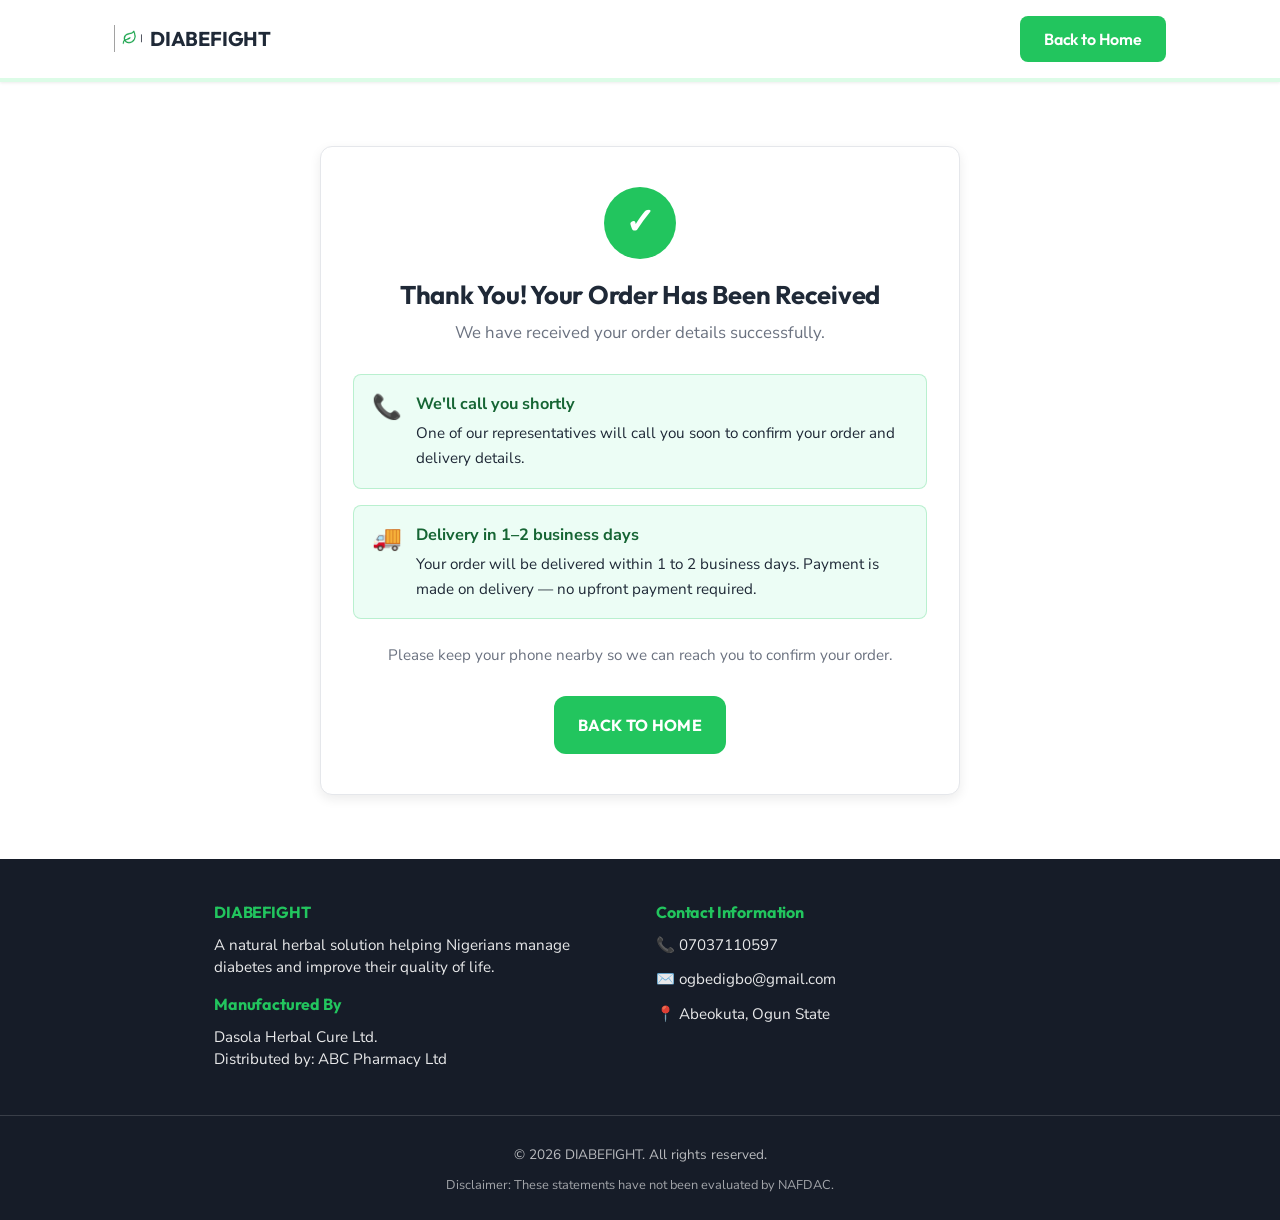
<file: thank-you.html>
<!DOCTYPE html>
<html lang="en">
<head>
  <meta charset="UTF-8">
  <meta name="viewport" content="width=device-width, initial-scale=1.0">
  <title>Thank You – Order Received | DIABEFIGHT</title>
  <meta name="robots" content="noindex">
  <link rel="stylesheet" href="styles.css">
  <link rel="preconnect" href="https://fonts.googleapis.com">
  <link rel="preconnect" href="https://fonts.gstatic.com" crossorigin>
  <link href="https://fonts.googleapis.com/css2?family=Nunito+Sans:ital,wght@0,400;0,500;0,600;0,700;0,800;1,400&family=Outfit:wght@400;500;600;700;800&display=swap" rel="stylesheet">
  <!-- Meta Pixel Code -->
  <script>
    !function(f,b,e,v,n,t,s)
    {if(f.fbq)return;n=f.fbq=function(){n.callMethod?
    n.callMethod.apply(n,arguments):n.queue.push(arguments)};
    if(!f._fbq)f._fbq=n;n.push=n;n.loaded=!0;n.version='2.0';
    n.queue=[];t=b.createElement(e);t.async=!0;
    t.src=v;s=b.getElementsByTagName(e)[0];
    s.parentNode.insertBefore(t,s)}(window, document,'script',
    'https://connect.facebook.net/en_US/fbevents.js');
    fbq('init', '2209519463137468');
    fbq('track', 'PageView');
  </script>
  <noscript><img height="1" width="1" style="display:none"
  src="https://www.facebook.com/tr?id=2209519463137468&ev=PageView&noscript=1"
  /></noscript>
  <!-- End Meta Pixel Code -->
</head>
<body>
  <!-- Header -->
  <header class="site-header">
    <div class="header-inner">
      <a href="index.html" class="logo">
        <img class="logo-icon" src="images/logo-leaf.png" alt="" width="28" height="28" decoding="async">
        <span class="logo-text">DIABEFIGHT</span>
      </a>
      <a href="index.html" class="btn btn-order">Back to Home</a>
    </div>
    <div class="header-sep"></div>
  </header>

  <main>
    <section class="section">
      <div class="container">
        <div class="thankyou-card">
          <div class="thankyou-icon" aria-hidden="true">✓</div>
          <h1 class="thankyou-title">Thank You! Your Order Has Been Received</h1>
          <p class="thankyou-lead">We have received your order details successfully.</p>

          <div class="thankyou-steps">
            <div class="thankyou-step">
              <span class="thankyou-step-icon" aria-hidden="true">📞</span>
              <div class="thankyou-step-text">
                <strong>We'll call you shortly</strong>
                <span>One of our representatives will call you soon to confirm your order and delivery details.</span>
              </div>
            </div>
            <div class="thankyou-step">
              <span class="thankyou-step-icon" aria-hidden="true">🚚</span>
              <div class="thankyou-step-text">
                <strong>Delivery in 1–2 business days</strong>
                <span>Your order will be delivered within 1 to 2 business days. Payment is made on delivery — no upfront payment required.</span>
              </div>
            </div>
          </div>

          <p class="thankyou-note">Please keep your phone nearby so we can reach you to confirm your order.</p>

          <a href="index.html" class="btn btn-submit thankyou-btn">Back to Home</a>
        </div>
      </div>
    </section>
  </main>

  <!-- Footer -->
  <footer class="site-footer">
    <div class="container footer-grid">
      <div class="footer-col">
        <h4>DIABEFIGHT</h4>
        <p>A natural herbal solution helping Nigerians manage diabetes and improve their quality of life.</p>
        <h4>Manufactured By</h4>
        <p>Dasola Herbal Cure Ltd.<br>Distributed by: ABC Pharmacy Ltd</p>
      </div>
      <div class="footer-col">
        <h4>Contact Information</h4>
        <p>📞 07037110597</p>
        <p>✉️ ogbedigbo@gmail.com</p>
        <p>📍 Abeokuta, Ogun State</p>
      </div>
    </div>
    <div class="footer-bottom">
      <p>© 2026 DIABEFIGHT. All rights reserved.</p>
      <p class="disclaimer">Disclaimer: These statements have not been evaluated by NAFDAC.</p>
    </div>
  </footer>
</body>
</html>
</file>
<file: styles.css>
/* ===== Variables ===== */
:root {
  --green: #22c55e;
  --green-dark: #16a34a;
  --green-light: #dcfce7;
  --green-pale: #f0fdf4;
  --red: #dc2626;
  --red-dark: #b91c1c;
  --text: #1f2937;
  --text-muted: #6b7280;
  --white: #ffffff;
  --border: #e5e7eb;
  --shadow: 0 1px 3px rgba(0,0,0,0.08);
  --shadow-md: 0 4px 12px rgba(0,0,0,0.08);
  --radius: 12px;
  --radius-sm: 8px;
  --font-body: 'Nunito Sans', -apple-system, BlinkMacSystemFont, 'Segoe UI', sans-serif;
  --font-heading: 'Outfit', 'Nunito Sans', sans-serif;
  --font: var(--font-body);
}

/* ===== Reset & Base ===== */
*, *::before, *::after { box-sizing: border-box; }
html { scroll-behavior: smooth; }
body {
  margin: 0;
  font-family: var(--font-body);
  font-size: 16px;
  line-height: 1.65;
  color: var(--text);
  background: var(--white);
}

h1, h2, h3, h4,
.section-title,
.hero-headline,
.product-highlight,
.logo-text,
.badge-pill,
.campaign-pill,
.campaign-cta,
.btn,
.testimonial-whatsapp-heading,
.countdown-num,
.info-card h3,
.feature-card h3,
.testimonial-card h4,
.myth-card h4,
.footer-col h4,
.option-price,
.engage-title,
.order-title,
.insights-empathy-headline,
.insights-myth-title {
  font-family: var(--font-heading);
  letter-spacing: -0.01em;
}

/* ===== Campaign banner ===== */
.campaign-banner {
  background: #0f172a;
  color: rgba(255,255,255,0.92);
}
.campaign-banner-inner {
  max-width: 1100px;
  margin: 0 auto;
  padding: 0.6rem 1.5rem;
  display: flex;
  align-items: center;
  justify-content: space-between;
  gap: 1rem;
  flex-wrap: wrap;
}
.campaign-left {
  display: flex;
  align-items: center;
  gap: 0.75rem;
  flex-wrap: wrap;
}
.campaign-pill {
  display: inline-flex;
  padding: 0.25rem 0.6rem;
  border-radius: 999px;
  background: rgba(34, 197, 94, 0.18);
  border: 1px solid rgba(34, 197, 94, 0.35);
  color: #86efac;
  font-weight: 700;
  letter-spacing: 0.02em;
  font-size: 0.75rem;
}
.campaign-text {
  font-size: 0.9rem;
  color: rgba(255,255,255,0.82);
}
.campaign-right {
  display: flex;
  align-items: center;
  gap: 0.75rem;
}
.campaign-countdown {
  font-weight: 600;
  font-size: 0.9rem;
  color: rgba(255,255,255,0.92);
}
.campaign-cta {
  display: inline-flex;
  align-items: center;
  justify-content: center;
  padding: 0.4rem 0.85rem;
  border-radius: 999px;
  background: var(--green);
  color: var(--white);
  text-decoration: none;
  font-weight: 700;
  font-size: 0.85rem;
  box-shadow: var(--shadow);
}
.campaign-cta:hover { background: var(--green-dark); }

/* ===== Header ===== */
.site-header {
  position: sticky;
  top: 0;
  z-index: 100;
  background: var(--white);
  box-shadow: var(--shadow);
}
.header-inner {
  max-width: 1100px;
  margin: 0 auto;
  padding: 1rem 1.5rem;
  display: flex;
  align-items: center;
  justify-content: space-between;
}
.logo {
  display: flex;
  align-items: center;
  gap: 0.5rem;
  text-decoration: none;
  color: var(--text);
  font-weight: 700;
  font-size: 1.25rem;
}
.logo-icon {
  width: 28px;
  height: 28px;
  flex-shrink: 0;
  display: block;
  object-fit: contain;
}
.btn-order {
  display: inline-block;
  padding: 0.6rem 1.5rem;
  background: var(--green);
  color: var(--white) !important;
  font-weight: 600;
  text-decoration: none;
  border-radius: var(--radius-sm);
  border: none;
  cursor: pointer;
  transition: background 0.2s;
}
.btn-order:hover { background: var(--green-dark); }
.header-sep {
  height: 4px;
  background: var(--green-light);
}

/* ===== Container ===== */
.container {
  max-width: 900px;
  margin: 0 auto;
  padding: 0 1.5rem;
}

/* ===== Hero ===== */
.hero {
  padding: 2.5rem 0;
  /* Match the mint background in the product image so the edges blend in */
  background: linear-gradient(
    180deg,
    rgba(216, 246, 222, 0.98) 0%,
    rgba(240, 253, 244, 1) 100%
  );
}
.hero-badge {
  position: relative;
  overflow: hidden; /* hide any rectangular edges from the PNG background */
}
/* Two-column hero: copy left, product image right (visible, height-capped to headline block) */
.hero-badge .container.hero-layout {
  max-width: min(1040px, 100%);
  display: grid;
  grid-template-columns: minmax(0, 1fr) minmax(220px, 46%);
  gap: 1.25rem 1.5rem;
  align-items: center;
}
.hero-copy {
  min-width: 0;
}
.hero-visual {
  display: flex;
  align-items: flex-start;
  justify-content: flex-end;
  min-width: 0;
  /* Lock image container height to keep it proportional to the headline block */
  overflow: hidden;
  /* Cap image height ≈ badge + 4 headline lines (matches clamp font size) */
  --hero-headline-size: clamp(1.5rem, 4vw, 2.25rem);
  --hero-text-cap: calc(3.25rem + 4 * 1.3 * var(--hero-headline-size));
  /* Give a little extra room so the jar/capsules don't get clipped */
  height: calc(var(--hero-text-cap) + 1.75rem);
}
.hero-visual img {
  width: 126%;
  height: 100%;
  max-width: none;
  max-height: none;
  object-fit: cover; /* crop the image background rectangle edges */
  object-position: right center;
  display: block;
  filter: none;
  transform: translateX(2%) scale(1.06);
}
.hero-badge .badge-pill {
  display: inline-block;
  padding: 0.4rem 1rem;
  background: var(--green-light);
  color: var(--green-dark);
  font-size: 0.8rem;
  font-weight: 600;
  text-transform: uppercase;
  letter-spacing: 0.02em;
  border-radius: 999px;
  margin-bottom: 1.5rem;
  border: 1px solid rgba(34, 197, 94, 0.3);
  box-shadow: var(--shadow);
}
.hero-headline {
  margin: 0;
  font-size: clamp(1.5rem, 4vw, 2.25rem);
  font-weight: 700;
  line-height: 1.3;
}
.hero-headline .dark { color: var(--text); }
.hero-headline .accent { color: var(--green); }
.hero-support {
  margin: 1rem 0 0;
  color: var(--text);
  max-width: 44ch;
  font-weight: 650;
  font-size: 1.05rem;
  line-height: 1.55;
}
.hero-support-strong {
  color: var(--text);
  font-weight: 800;
}
.hero-support-highlight {
  display: inline-flex;
  padding: 0.15rem 0.5rem;
  border-radius: 999px;
  background: rgba(34, 197, 94, 0.14);
  border: 1px solid rgba(34, 197, 94, 0.25);
  color: var(--green-dark);
  font-weight: 850;
  letter-spacing: 0.01em;
}

/* ===== CTA Strip ===== */
.cta-strip {
  padding: 1.5rem 0;
  background: var(--white);
}
.btn-hero {
  display: block;
  width: 100%;
  max-width: 600px;
  margin: 0 auto;
  padding: 1rem 1.5rem;
  background: var(--red);
  color: var(--white) !important;
  font-weight: 700;
  font-size: 1rem;
  text-align: center;
  text-decoration: none;
  text-transform: uppercase;
  letter-spacing: 0.02em;
  border-radius: var(--radius);
  border: none;
  cursor: pointer;
  transition: background 0.2s;
}
.btn-hero:hover { background: var(--red-dark); }
.btn-hero-alt { max-width: 100%; }

/* ===== Sections ===== */
.section {
  padding: 3rem 0;
  background: var(--white);
}
.section-alt {
  background: var(--green-pale);
}
.section-title {
  margin: 0 0 0.75rem;
  font-size: clamp(1.5rem, 3vw, 2rem);
  font-weight: 700;
  color: var(--text);
}
.section-title .accent { color: var(--green); }
.section-intro {
  margin: 0 0 1rem;
  color: var(--text);
  font-size: 1.02rem;
  font-weight: 650;
}
.section-intro-strong {
  color: var(--text);
  font-weight: 800;
}
.section-sub {
  margin: 0 0 2rem;
  color: var(--text-muted);
  text-align: center;
  font-size: 1rem;
}
.section-note {
  margin: 0 0 2rem;
  color: var(--text-muted);
  font-size: 0.9rem;
  text-align: center;
}
.cta-center {
  margin-top: 1.5rem;
}
.cta-left {
  margin-top: 1.5rem;
}

/* ===== Informational section ===== */
.info-grid {
  display: grid;
  grid-template-columns: repeat(auto-fit, minmax(260px, 1fr));
  gap: 1.25rem;
  margin-top: 1.5rem;
}
.info-card {
  background: var(--white);
  border: 1px solid var(--border);
  border-radius: var(--radius);
  box-shadow: var(--shadow);
  padding: 1.25rem;
}
.info-card h3 {
  margin: 0 0 0.75rem;
  font-size: 1.05rem;
  font-weight: 800;
}
.checklist {
  margin: 0;
  padding-left: 1.25rem;
  color: var(--text-muted);
}
.checklist li { margin: 0.35rem 0; }
.info-note {
  margin: 0.75rem 0 0;
  color: var(--text-muted);
  font-size: 0.92rem;
}

/* ===== Pack section ===== */
.pack-layout {
  margin-top: 1.5rem;
  display: grid;
  grid-template-columns: minmax(0, 1fr) minmax(220px, 40%);
  gap: 1.5rem;
  align-items: center;
}
.pack-points {
  background: var(--green-pale);
  border: 1px solid rgba(34, 197, 94, 0.18);
  border-radius: var(--radius);
  padding: 1rem 1.1rem;
}
.pack-point {
  display: flex;
  gap: 0.5rem;
  align-items: flex-start;
  padding: 0.4rem 0;
  color: var(--text);
}
.pack-point .dot {
  display: inline-flex;
  width: 22px;
  height: 22px;
  border-radius: 50%;
  align-items: center;
  justify-content: center;
  background: rgba(34, 197, 94, 0.16);
  color: var(--green-dark);
  font-weight: 900;
  flex-shrink: 0;
}
.trust-strip {
  margin-top: 1rem;
  display: grid;
  grid-template-columns: repeat(3, minmax(0, 1fr));
  gap: 0.75rem;
}
.trust-item {
  background: var(--white);
  border: 1px solid var(--border);
  border-radius: var(--radius-sm);
  padding: 0.75rem 0.8rem;
  font-weight: 700;
  font-size: 0.92rem;
  color: var(--text);
  display: flex;
  align-items: center;
  gap: 0.5rem;
}
.pack-visual img {
  width: 100%;
  height: auto;
  border-radius: var(--radius);
  box-shadow: var(--shadow-md);
  border: 1px solid rgba(0,0,0,0.06);
  background: var(--green-pale);
}
.text-center { text-align: center; }
.product-highlight {
  margin: 0.25rem 0;
  font-size: clamp(1.25rem, 2.5vw, 1.75rem);
  font-weight: 700;
  color: var(--green);
  letter-spacing: 0.02em;
}
.sub-highlight {
  margin: 0 0 1.5rem;
  font-size: 1.1rem;
  font-weight: 600;
  color: var(--red);
}

/* ===== Quote ===== */
.quote-block {
  margin: 1rem 0 0;
  padding-left: 1rem;
  border-left: 4px solid var(--green);
  color: var(--text);
  background: rgba(34, 197, 94, 0.08);
  border-radius: 10px;
  padding: 1rem 1rem 1rem 1.25rem;
  font-style: normal;
  box-shadow: var(--shadow);
}
.quote-block p {
  margin: 0.35rem 0;
  font-weight: 750;
  color: var(--text);
}
.quote-mark {
  color: var(--green-dark);
  font-weight: 900;
}

/* ===== Feature Grid ===== */
.feature-grid {
  display: grid;
  gap: 1.25rem;
  margin-top: 2rem;
}
.feature-grid-4 { grid-template-columns: repeat(auto-fit, minmax(200px, 1fr)); }
.feature-grid-2 { grid-template-columns: repeat(auto-fit, minmax(260px, 1fr)); }
.feature-card {
  padding: 1.5rem;
  background: var(--green-light);
  border-radius: var(--radius);
  box-shadow: var(--shadow);
  border: 1px solid rgba(34, 197, 94, 0.2);
}
.feature-card-white {
  background: var(--white);
  border: 1px solid var(--border);
}
.feature-icon {
  display: inline-flex;
  align-items: center;
  justify-content: center;
  width: 48px;
  height: 48px;
  margin-bottom: 0.75rem;
  font-size: 1.5rem;
  background: var(--green-light);
  color: var(--green);
  border-radius: 50%;
  border: 2px solid var(--green);
}
.feature-card-white .feature-icon {
  background: var(--green-pale);
}
.feature-card h3 {
  margin: 0 0 0.5rem;
  font-size: 1.1rem;
  font-weight: 700;
  color: var(--text);
}
.feature-card p {
  margin: 0;
  font-size: 0.98rem;
  color: var(--text);
  font-weight: 700;
}

/* ===== Testimonials ===== */
.testimonial-banner-wrap {
  position: relative;
  margin: 0 0 1.75rem;
  border-radius: var(--radius);
  overflow: hidden;
  box-shadow: var(--shadow-md);
  border: 1px solid var(--border);
  background: var(--white);
}
.testimonial-banner-wrap img {
  width: 100%;
  height: auto;
  display: block;
}
/* Clickable overlay positioned over the "ORDER NOW" graphic painted into the banner */
.testimonial-banner-order {
  position: absolute;
  left: 71.5%;
  top: 87.5%;
  width: 18.5%;
  height: 9.5%;
  border-radius: 999px;
  z-index: 2;
  cursor: pointer;
  -webkit-tap-highlight-color: transparent;
}
.testimonial-banner-order:focus-visible {
  outline: 3px solid var(--white);
  outline-offset: 2px;
}
.visually-hidden {
  position: absolute;
  width: 1px;
  height: 1px;
  padding: 0;
  margin: -1px;
  overflow: hidden;
  clip: rect(0, 0, 0, 0);
  white-space: nowrap;
  border: 0;
}
.testimonial-grid {
  display: grid;
  grid-template-columns: repeat(auto-fit, minmax(280px, 1fr));
  gap: 1.5rem;
  margin-top: 0;
}
.testimonial-card {
  padding: 1.5rem;
  background: var(--white);
  border-radius: var(--radius);
  box-shadow: var(--shadow-md);
  border: 1px solid var(--border);
}
.testimonial-avatar {
  width: 80px;
  height: 80px;
  margin-bottom: 0.75rem;
  border: 2px solid var(--green);
  border-radius: 50%;
  overflow: hidden;
  flex-shrink: 0;
  background: var(--green-light);
}
.testimonial-avatar img {
  width: 100%;
  height: 100%;
  object-fit: cover;
  object-position: center top;
  display: block;
}
.testimonial-card h4 {
  margin: 0 0 0.25rem;
  font-size: 1rem;
  font-weight: 700;
  color: var(--text);
}
.testimonial-card .location {
  margin: 0 0 0.5rem;
  font-size: 0.875rem;
  color: var(--text-muted);
}
.stars {
  color: #eab308;
  font-size: 1rem;
  letter-spacing: 0.1em;
  margin-bottom: 0.75rem;
}
.testimonial-card blockquote {
  margin: 0;
  font-size: 0.95rem;
  color: var(--text-muted);
  font-style: italic;
  line-height: 1.5;
}

.testimonial-whatsapp-row {
  margin-top: 2.5rem;
  padding-top: 2rem;
  border-top: 1px solid rgba(34, 197, 94, 0.22);
}
.testimonial-whatsapp-heading {
  text-align: center;
  font-size: 1.15rem;
  font-weight: 700;
  color: var(--text);
  margin: 0 0 1.25rem;
}
.testimonial-whatsapp-hint {
  text-align: center;
  font-size: 0.9rem;
  color: var(--text-muted);
  margin: -0.5rem 0 1.25rem;
}
.testimonial-whatsapp-grid {
  display: grid;
  grid-template-columns: repeat(2, minmax(0, 1fr));
  gap: 1.5rem;
  align-items: start;
  justify-items: stretch;
}
@media (max-width: 640px) {
  .testimonial-whatsapp-grid {
    grid-template-columns: 1fr;
  }
}
.testimonial-whatsapp-card {
  margin: 0;
  width: 100%;
  border-radius: var(--radius);
  overflow: hidden;
  box-shadow: var(--shadow-md);
  border: 1px solid var(--border);
  background: var(--white);
  transition: box-shadow 0.2s ease;
}
.testimonial-whatsapp-card:hover,
.testimonial-whatsapp-card:focus-within {
  box-shadow: 0 12px 36px rgba(0, 0, 0, 0.14);
}
.testimonial-whatsapp-card img {
  width: 100%;
  height: auto;
  display: block;
}
.testimonial-whatsapp-zoom {
  cursor: zoom-in;
}

.test-results-gallery {
  margin: 0 auto 2.5rem;
  max-width: 1100px;
  text-align: left;
}

/* Full-screen zoom for WhatsApp screenshots */
.whatsapp-lightbox {
  position: relative;
  padding: 0;
  border: none;
  max-width: none;
  max-height: none;
  width: min(96vw, 920px);
  background: var(--white);
  border-radius: var(--radius);
  box-shadow: 0 24px 80px rgba(0, 0, 0, 0.35);
}
.whatsapp-lightbox::backdrop {
  background: rgba(15, 23, 42, 0.82);
  backdrop-filter: blur(2px);
}
.whatsapp-lightbox-inner {
  max-height: min(88vh, 1200px);
  overflow: auto;
  -webkit-overflow-scrolling: touch;
}
.whatsapp-lightbox-inner img {
  display: block;
  width: 100%;
  max-width: none;
  height: auto;
  vertical-align: top;
}
.whatsapp-lightbox-close {
  position: absolute;
  top: 0.5rem;
  right: 0.5rem;
  z-index: 2;
  margin: 0;
  width: 2.5rem;
  height: 2.5rem;
  border: none;
  border-radius: 999px;
  background: rgba(15, 23, 42, 0.75);
  color: #fff;
  font-size: 1.5rem;
  line-height: 1;
  cursor: pointer;
  display: flex;
  align-items: center;
  justify-content: center;
}
.whatsapp-lightbox-close:hover,
.whatsapp-lightbox-close:focus-visible {
  background: rgba(15, 23, 42, 0.95);
  outline: 2px solid var(--green);
  outline-offset: 2px;
}

/* ===== Countdown ===== */
.countdown {
  display: flex;
  flex-wrap: wrap;
  justify-content: center;
  gap: 1rem;
  margin-top: 1.5rem;
}
.countdown-bottom { margin-top: 2rem; }
.countdown-box {
  display: flex;
  flex-direction: column;
  align-items: center;
  min-width: 70px;
  padding: 0.75rem 1rem;
  background: var(--white);
  border: 3px solid var(--red);
  border-radius: var(--radius-sm);
}
.countdown-num {
  font-size: 1.75rem;
  font-weight: 700;
  color: var(--red);
  line-height: 1.2;
}
.countdown-label {
  font-size: 0.75rem;
  font-weight: 600;
  color: var(--text);
  text-transform: uppercase;
  letter-spacing: 0.05em;
}

/* ===== FAQ ===== */
.faq-list {
  margin: 2rem 0;
}
.faq-item {
  margin-bottom: 0.5rem;
  background: var(--green-pale);
  border: 1px solid rgba(34, 197, 94, 0.2);
  border-radius: var(--radius-sm);
  overflow: hidden;
}
.faq-item summary {
  padding: 1rem 1.25rem;
  font-weight: 600;
  color: var(--text);
  cursor: pointer;
  list-style: none;
  display: flex;
  align-items: center;
  justify-content: space-between;
}
.faq-item summary::-webkit-details-marker { display: none; }
.faq-item summary::after {
  content: '▼';
  font-size: 0.75rem;
  color: var(--green);
}
.faq-item[open] summary::after { content: '▲'; }
.faq-item p {
  margin: 0;
  padding: 0 1.25rem 1rem;
  padding-top: 0;
  font-size: 0.95rem;
  color: var(--text-muted);
  line-height: 1.5;
}

/* ===== Order Form ===== */
.order-card {
  margin-top: 2rem;
  padding: 2rem;
  background: var(--white);
  border-radius: var(--radius);
  box-shadow: var(--shadow-md);
  border: 1px solid var(--border);
}
.order-title {
  margin: 0 0 0.25rem;
  font-size: 1.5rem;
  font-weight: 700;
  color: var(--text);
}
.order-sub {
  margin: 0 0 1.5rem;
  font-size: 0.95rem;
  color: var(--text-muted);
}
.order-form label {
  display: block;
  margin-top: 1rem;
  margin-bottom: 0.35rem;
  font-weight: 600;
  font-size: 0.95rem;
  color: var(--text);
}
.order-form .required { color: var(--red); }
.order-form input[type="text"],
.order-form input[type="tel"] {
  width: 100%;
  padding: 0.75rem 1rem;
  font-size: 1rem;
  font-family: var(--font-body);
  border: 1px solid var(--border);
  border-radius: var(--radius-sm);
  background: #f9fafb;
  transition: border-color 0.2s;
}
.order-form input:focus {
  outline: none;
  border-color: var(--green);
  background: var(--white);
}

/* Quantity options */
.quantity-options {
  margin-top: 0.5rem;
}
.quantity-option {
  display: block;
  margin-bottom: 0.75rem;
  padding: 1rem 1.25rem;
  background: var(--white);
  border: 2px solid var(--border);
  border-radius: var(--radius-sm);
  cursor: pointer;
  transition: border-color 0.2s, background 0.2s;
}
.quantity-option:hover { border-color: var(--green-light); }
.quantity-option input { display: none; }
.quantity-option input:checked ~ .option-content { font-weight: 500; }
.quantity-option.selected,
.quantity-option:has(input:checked) {
  border-color: var(--green);
  background: var(--green-pale);
}
.option-content {
  display: flex;
  flex-wrap: wrap;
  align-items: center;
  gap: 0.75rem;
  position: relative;
}
.option-badge {
  position: absolute;
  top: -0.5rem;
  right: 0;
  padding: 0.2rem 0.5rem;
  background: var(--green);
  color: var(--white);
  font-size: 0.7rem;
  font-weight: 700;
  text-transform: uppercase;
  letter-spacing: 0.02em;
  border-radius: 4px;
}
.badge-value { background: var(--green-dark); }
.badge-treatment { background: var(--text); }
.option-icon { font-size: 1.25rem; }
.option-text {
  flex: 1;
  min-width: 140px;
  font-size: 0.95rem;
  color: var(--text);
}
.option-text .save {
  display: block;
  font-size: 0.85rem;
  color: var(--green);
  font-weight: 600;
}
.option-price {
  font-size: 1.25rem;
  font-weight: 700;
  color: var(--green);
}
.option-old {
  display: block;
  font-size: 0.85rem;
  color: var(--text-muted);
  text-decoration: line-through;
}

.submit-block {
  margin-top: 2rem;
  padding-top: 1.5rem;
  border-top: 1px solid var(--border);
}
.btn-submit {
  width: 100%;
  padding: 1rem 1.5rem;
  background: var(--green);
  color: var(--white);
  font-weight: 700;
  font-size: 1rem;
  text-transform: uppercase;
  letter-spacing: 0.02em;
  border: none;
  border-radius: var(--radius);
  cursor: pointer;
  transition: background 0.2s;
}
.btn-submit:hover { background: var(--green-dark); }
.security-msg {
  margin: 0.75rem 0 0;
  font-size: 0.9rem;
  color: var(--text-muted);
}
.security-msg.highlight {
  color: var(--green);
  font-weight: 600;
}

/* ===== Form submit feedback (Formspree) ===== */
.form-success {
  margin-top: 1rem;
  padding: 1.25rem 1.25rem;
  background: #ecfdf5;
  border: 1px solid rgba(34, 197, 94, 0.25);
  border-radius: var(--radius-sm);
  color: #166534;
  font-weight: 600;
}
.form-success-title {
  display: block;
  font-size: 1.15rem;
  font-weight: 800;
  margin-bottom: 0.35rem;
}
.form-success-text {
  display: block;
  font-weight: 600;
}
/* Confirmation state: hide the input fields during the brief moment before
   redirecting to the thank-you page, so the user can't re-submit. */
.order-form--submitted > label,
.order-form--submitted > input:not([type="hidden"]),
.order-form--submitted .quantity-options,
.order-form--submitted .submit-block,
.order-form--submitted .form-error {
  display: none !important;
}

/* ===== Thank-you page ===== */
.thankyou-card {
  max-width: 640px;
  margin: 1rem auto;
  padding: 2.5rem 2rem;
  background: var(--white);
  border: 1px solid var(--border);
  border-radius: var(--radius);
  box-shadow: var(--shadow-md);
  text-align: center;
}
.thankyou-icon {
  width: 72px;
  height: 72px;
  margin: 0 auto 1.25rem;
  display: flex;
  align-items: center;
  justify-content: center;
  font-size: 2.25rem;
  font-weight: 800;
  color: var(--white);
  background: var(--green);
  border-radius: 50%;
}
.thankyou-title {
  margin: 0 0 0.5rem;
  font-size: 1.6rem;
  line-height: 1.25;
}
.thankyou-lead {
  margin: 0 0 1.75rem;
  font-size: 1.05rem;
  color: var(--text-muted);
}
.thankyou-steps {
  display: grid;
  gap: 1rem;
  text-align: left;
  margin-bottom: 1.5rem;
}
.thankyou-step {
  display: flex;
  align-items: flex-start;
  gap: 0.9rem;
  padding: 1rem 1.1rem;
  background: #ecfdf5;
  border: 1px solid rgba(34, 197, 94, 0.25);
  border-radius: var(--radius-sm);
}
.thankyou-step-icon {
  font-size: 1.5rem;
  line-height: 1.4;
}
.thankyou-step-text {
  display: flex;
  flex-direction: column;
  gap: 0.2rem;
}
.thankyou-step-text strong {
  font-size: 1.02rem;
  color: #166534;
}
.thankyou-step-text span {
  font-size: 0.95rem;
  color: var(--text);
}
.thankyou-note {
  margin: 0 0 1.75rem;
  font-size: 0.95rem;
  color: var(--text-muted);
}
.thankyou-btn {
  display: inline-block;
  width: auto;
  text-decoration: none;
}
.form-error {
  margin-top: 1rem;
  padding: 0.9rem 1rem;
  background: #fef2f2;
  border: 1px solid rgba(220, 38, 38, 0.25);
  border-radius: var(--radius-sm);
  color: #b91c1c;
  font-weight: 600;
}

/* ===== Footer ===== */
.site-footer {
  background: #161c28;
  color: var(--white);
  padding: 2.5rem 0 1.5rem;
}
.footer-grid {
  display: grid;
  grid-template-columns: repeat(auto-fit, minmax(260px, 1fr));
  gap: 2rem;
  margin-bottom: 2rem;
}
.footer-col h4 {
  margin: 0 0 0.5rem;
  font-size: 1rem;
  font-weight: 700;
  color: var(--green);
}
.footer-col h4 + p { margin-top: 0; }
.footer-col p {
  margin: 0 0 0.75rem;
  font-size: 0.95rem;
  line-height: 1.5;
  color: rgba(255,255,255,0.9);
}
.footer-bottom {
  padding-top: 1.5rem;
  border-top: 1px solid rgba(255,255,255,0.15);
  text-align: center;
}
.footer-bottom p {
  margin: 0.25rem 0;
  font-size: 0.85rem;
  color: rgba(255,255,255,0.7);
}
.footer-bottom .disclaimer {
  font-size: 0.8rem;
  max-width: 600px;
  margin: 0.5rem auto 0;
  color: rgba(255,255,255,0.6);
}

/* ===== Engage blocks (hook, symptoms, audience, insights) ===== */
.engage-hook-inner {
  max-width: 720px;
  margin: 0 auto;
  text-align: center;
}
.engage-hook-kicker {
  margin: 0 0 0.5rem;
  font-size: 0.75rem;
  font-weight: 800;
  letter-spacing: 0.12em;
  text-transform: uppercase;
  color: var(--green-dark);
}
.engage-hook-title {
  margin: 0 0 1rem;
  font-size: clamp(1.35rem, 3.5vw, 1.85rem);
  font-weight: 800;
  line-height: 1.25;
  color: var(--text);
}
.engage-hook-title em {
  font-style: normal;
  color: var(--green);
}
.engage-hook-lead {
  margin: 0;
  font-size: 1.05rem;
  font-weight: 650;
  line-height: 1.65;
  color: var(--text-muted);
  text-align: left;
}
.engage-hook-cta {
  display: flex;
  flex-wrap: wrap;
  gap: 0.85rem;
  margin-top: 1.75rem;
  justify-content: center;
  align-items: center;
}
.btn-engage-secondary {
  display: inline-flex;
  align-items: center;
  justify-content: center;
  padding: 0.9rem 1.35rem;
  border-radius: var(--radius);
  border: 2px solid var(--green);
  background: var(--white);
  color: var(--green-dark) !important;
  font-weight: 700;
  font-size: 0.95rem;
  text-decoration: none;
  transition: background 0.2s, color 0.2s;
}
.btn-engage-secondary:hover {
  background: var(--green-pale);
}
.btn-engage-primary {
  flex: 1 1 260px;
  max-width: 380px;
  margin: 0;
}

.symptom-grid {
  display: grid;
  grid-template-columns: repeat(auto-fill, minmax(200px, 1fr));
  gap: 0.75rem;
  margin-top: 1.25rem;
}
.symptom-chip {
  display: block;
  width: 100%;
  margin: 0;
  font: inherit;
  font-weight: 650;
  font-size: 0.95rem;
  padding: 0.9rem 1rem;
  border: 2px solid var(--border);
  border-radius: var(--radius-sm);
  background: var(--white);
  color: var(--text);
  cursor: pointer;
  text-align: left;
  transition: border-color 0.15s ease, background 0.15s ease, box-shadow 0.15s ease;
}
.symptom-chip:hover {
  border-color: rgba(34, 197, 94, 0.45);
}
.symptom-chip.is-selected {
  border-color: var(--green);
  background: var(--green-light);
  box-shadow: 0 0 0 1px rgba(34, 197, 94, 0.2);
  color: var(--text);
}
.symptom-chip:focus-visible {
  outline: 2px solid var(--green-dark);
  outline-offset: 2px;
}
.symptom-summary {
  margin-top: 1.5rem;
  padding: 1.15rem 1.25rem;
  background: var(--green-pale);
  border: 1px solid rgba(34, 197, 94, 0.25);
  border-radius: var(--radius);
  min-height: 4.5rem;
}
.symptom-summary p {
  margin: 0;
  font-weight: 650;
  line-height: 1.55;
  color: var(--text);
}
.symptom-picked-intro {
  margin: 0 0 0.75rem !important;
}
.symptom-picked-list {
  margin: 0;
  padding-left: 1.2rem;
  color: var(--text-muted);
  font-weight: 600;
  font-size: 0.92rem;
}
.symptom-picked-list li {
  margin: 0.3rem 0;
}
.symptom-summary-count {
  color: var(--green-dark);
  font-weight: 800;
}
.symptom-actions {
  margin-top: 0.75rem;
  text-align: center;
}
.btn-symptom-reset {
  font: inherit;
  font-size: 0.9rem;
  font-weight: 600;
  color: var(--text-muted);
  background: none;
  border: none;
  cursor: pointer;
  text-decoration: underline;
  text-underline-offset: 3px;
}
.btn-symptom-reset:hover {
  color: var(--green-dark);
}

.engage-audience .container {
  padding-bottom: 0.5rem;
}
.audience-list {
  list-style: none;
  margin: 1.25rem 0 0;
  padding: 0;
  max-width: 640px;
}
.audience-list li {
  position: relative;
  padding: 0.85rem 0.5rem 0.85rem 2.35rem;
  border-bottom: 1px solid rgba(0, 0, 0, 0.07);
  font-weight: 650;
  line-height: 1.5;
  color: var(--text);
}
.audience-list li:last-child {
  border-bottom: none;
}
.audience-list li::before {
  content: '✓';
  position: absolute;
  left: 0;
  top: 0.85rem;
  width: 1.65rem;
  height: 1.65rem;
  display: flex;
  align-items: center;
  justify-content: center;
  border-radius: 50%;
  background: rgba(34, 197, 94, 0.2);
  color: var(--green-dark);
  font-weight: 900;
  font-size: 0.85rem;
}
.engage-truth-band {
  margin-top: 2rem;
  padding: 2rem 1.5rem;
  background: linear-gradient(135deg, #0f172a 0%, #1e293b 100%);
  color: rgba(255, 255, 255, 0.92);
}
.engage-truth-inner {
  max-width: 720px;
  margin: 0 auto;
  text-align: center;
}
.engage-truth-line {
  margin: 0 0 1rem;
  font-size: 1.05rem;
  line-height: 1.65;
  font-weight: 500;
}
.engage-truth-line strong {
  color: #fff;
  font-weight: 800;
}
.engage-truth-hope {
  margin: 0;
  font-size: 1.35rem;
  font-weight: 800;
  letter-spacing: 0.02em;
}
.engage-truth-hope em {
  font-style: normal;
  color: #86efac;
}

.insights-empathy-headline {
  margin: 0 0 1rem;
  font-size: clamp(1.4rem, 3.2vw, 1.85rem);
  font-weight: 800;
  color: var(--red);
}
.insights-empathy {
  max-width: 640px;
  margin-bottom: 2rem;
}
.insights-empathy p {
  margin: 0 0 0.85rem;
  font-size: 1.05rem;
  font-weight: 650;
  line-height: 1.6;
  color: var(--text);
}
.insights-empathy-turn {
  padding: 1rem 1.1rem;
  background: var(--green-pale);
  border-radius: var(--radius-sm);
  border-left: 4px solid var(--green);
}
.insights-myth-title {
  margin: 0 0 0.35rem;
  font-size: 1.25rem;
  font-weight: 800;
  color: var(--text);
}
.insights-myth-sub {
  margin: 0 0 1.25rem;
  color: var(--text-muted);
  font-weight: 600;
}
.myth-grid {
  display: grid;
  grid-template-columns: repeat(auto-fit, minmax(240px, 1fr));
  gap: 1rem;
}
.myth-card {
  margin: 0;
  padding: 1.25rem;
  background: var(--white);
  border: 1px solid var(--border);
  border-radius: var(--radius);
  box-shadow: var(--shadow);
}
.myth-label {
  display: inline-block;
  font-size: 0.72rem;
  font-weight: 800;
  letter-spacing: 0.06em;
  text-transform: uppercase;
  color: var(--green-dark);
  margin-bottom: 0.5rem;
}
.myth-card h4 {
  margin: 0 0 0.5rem;
  font-size: 1.05rem;
  font-weight: 800;
  line-height: 1.3;
  color: var(--text);
}
.myth-card p {
  margin: 0;
  font-size: 0.96rem;
  color: var(--text-muted);
  line-height: 1.5;
  font-weight: 550;
}

/* ===== Responsive ===== */
@media (max-width: 720px) {
  .hero-badge .container.hero-layout {
    grid-template-columns: 1fr;
    gap: 1.25rem;
  }
  .hero-visual {
    order: 2;
    justify-content: center;
  }
  .hero-copy {
    order: 1;
  }
  .hero-visual img {
    width: 100%;
    height: auto;
    max-height: min(420px, 70vw);
    object-fit: contain; /* avoid weird cropping on small screens */
    object-position: center center;
    margin: 0 auto;
    transform: none;
  }
  .campaign-banner-inner { padding: 0.6rem 1rem; }
  .campaign-right { width: 100%; justify-content: space-between; }
  .trust-strip { grid-template-columns: 1fr; }
  .pack-layout { grid-template-columns: 1fr; }
  .engage-hook-cta {
    flex-direction: column;
  }
  .btn-engage-primary {
    max-width: none;
    width: 100%;
  }
  .btn-engage-secondary {
    width: 100%;
  }
}

@media (max-width: 600px) {
  .header-inner { padding: 0.75rem 1rem; }
  .logo-text { font-size: 1.1rem; }
  .btn-order { padding: 0.5rem 1rem; font-size: 0.9rem; }
  .hero { padding: 1.5rem 0; }
  .section { padding: 2rem 0; }
  .order-card { padding: 1.25rem; }
  .option-content { flex-direction: column; align-items: flex-start; }
  .option-price { margin-top: 0.25rem; }
}
</file>
